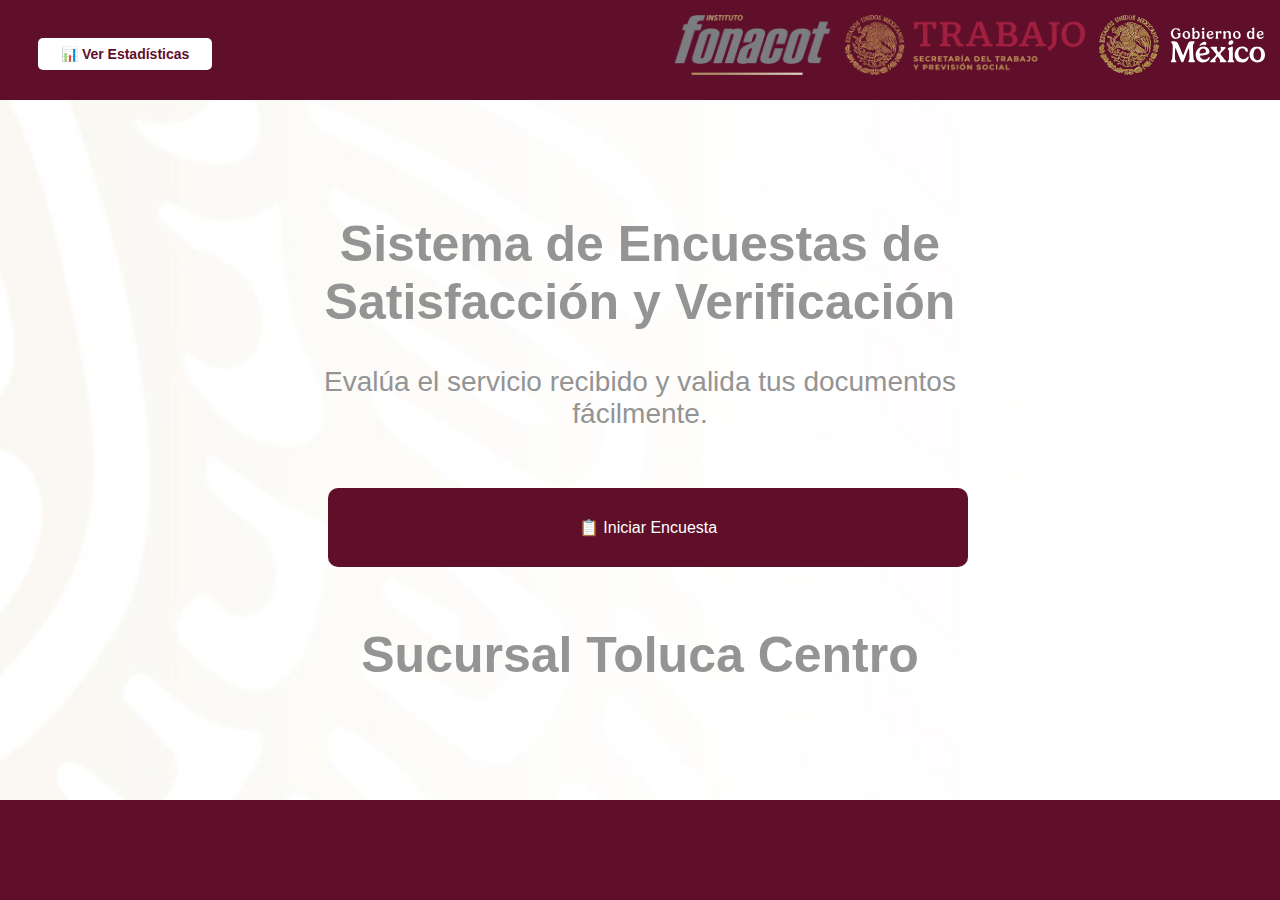
<file: templates/index.html>
<!DOCTYPE html>
<html lang="es">
<head>
    <meta charset="UTF-8">
    <title>Inicio - Sistema de Encuestas Fonacot</title>
    <link rel="stylesheet" href="/static/style.css">
    <style>
        body {
            margin: 0;
            padding: 0;
            background-color: #f5efe6;
            color: #3b3b3b;
            font-family: 'Segoe UI', sans-serif;
            height: 100vh;
            background-image: url('/static/fondofona.jpg');
            background-size: cover;
            background-position: center;
            position: relative;
        }

        .marqueta-superior,
        .marqueta-inferior {
            height: 100px;
            background-color: #5F0F2A;
            width: 100%;
            position: absolute;
            left: 0;
            z-index: 1;
        }

        .marqueta-superior {
            top: 0;
        }

        .marqueta-inferior {
            bottom: 0;
        }

        .boton-estadisticas {
            position: absolute;
            top: 30px;
            left: 30px;
            z-index: 5;
        }

        .boton-estadisticas button {
            background-color: #fff;
            color: #5F0F2A;
            border: none;
            padding: 8px 15px;
            font-size: 14px;
            border-radius: 5px;
            font-weight: bold;
            cursor: pointer;
            transition: background-color 0.3s ease;
        }

        .boton-estadisticas button:hover {
            background-color: #e8e8e8;
        }

        .contenido {
            text-align: center;
            position: absolute;
            top: 50%;
            left: 50%;
            transform: translate(-50%, -50%);
            z-index: 2;
        }

        h1 {
            font-size: 50px;
            margin-bottom: 35px;
            color: #949494;
        }

        p {
            font-size: 28px;
            margin-bottom: 50px;
            color: #949494;
        }

        a button {
            background-color: #5F0F2A;
            color: white;
            padding: 40px 30px;
            border: none;
            border-radius: 10px;
            font-size: 20px;
            margin: 8px;
            cursor: pointer;
            transition: background-color 0.3s ease;
        }

        /* ✅ BOTÓN PEQUEÑO PARA ENCUESTA */
        .btn-encuesta-pequeno {
            padding: 30px 15px;
            font-size: 16px;
        }

        a button:hover {
            background-color: #4a0c20;
        }

        .logos {
            position: absolute;
            top: 15px;
            right: 15px;
            z-index: 3;
        }

        .logos img {
            height: 60px;
            margin-left: 10px;
        }

        @media (max-width: 600px) {
            .logos img {
                height: 40px;
            }

            .boton-estadisticas {
                top: 20px;
                left: 15px;
            }

            .boton-estadisticas button {
                font-size: 12px;
                padding: 6px 12px;
            }
        }
    </style>
</head>
<body>

    <!-- Marquetas -->
    <div class="marqueta-superior"></div>
    <div class="marqueta-inferior"></div>

    <!-- Botón pequeño en la marqueta -->
    <div class="boton-estadisticas">
        <a href="/login"><button>📊 Ver Estadísticas</button></a>
    </div>

    <!-- Logos -->
    <div class="logos">
        <img src="/static/logo1.png" alt="Logo 1">
        <img src="/static/logo2.png" alt="Logo 2">
        <img src="/static/logo_blanco.svg" alt="Logo 3">
    </div>

    <!-- Contenido principal -->
    <div class="contenido">
        <h1>Sistema de Encuestas de Satisfacción y Verificación</h1>
        <p>Evalúa el servicio recibido y valida tus documentos fácilmente.</p>

        <!-- ✅ Botón de encuesta más pequeño -->
        <a href="/encuesta"><button class="btn-encuesta-pequeno">📋 Iniciar Encuesta</button></a>

        <br><br>

        <h1>Sucursal Toluca Centro</h1>
    </div>

</body>
</html>
</file>
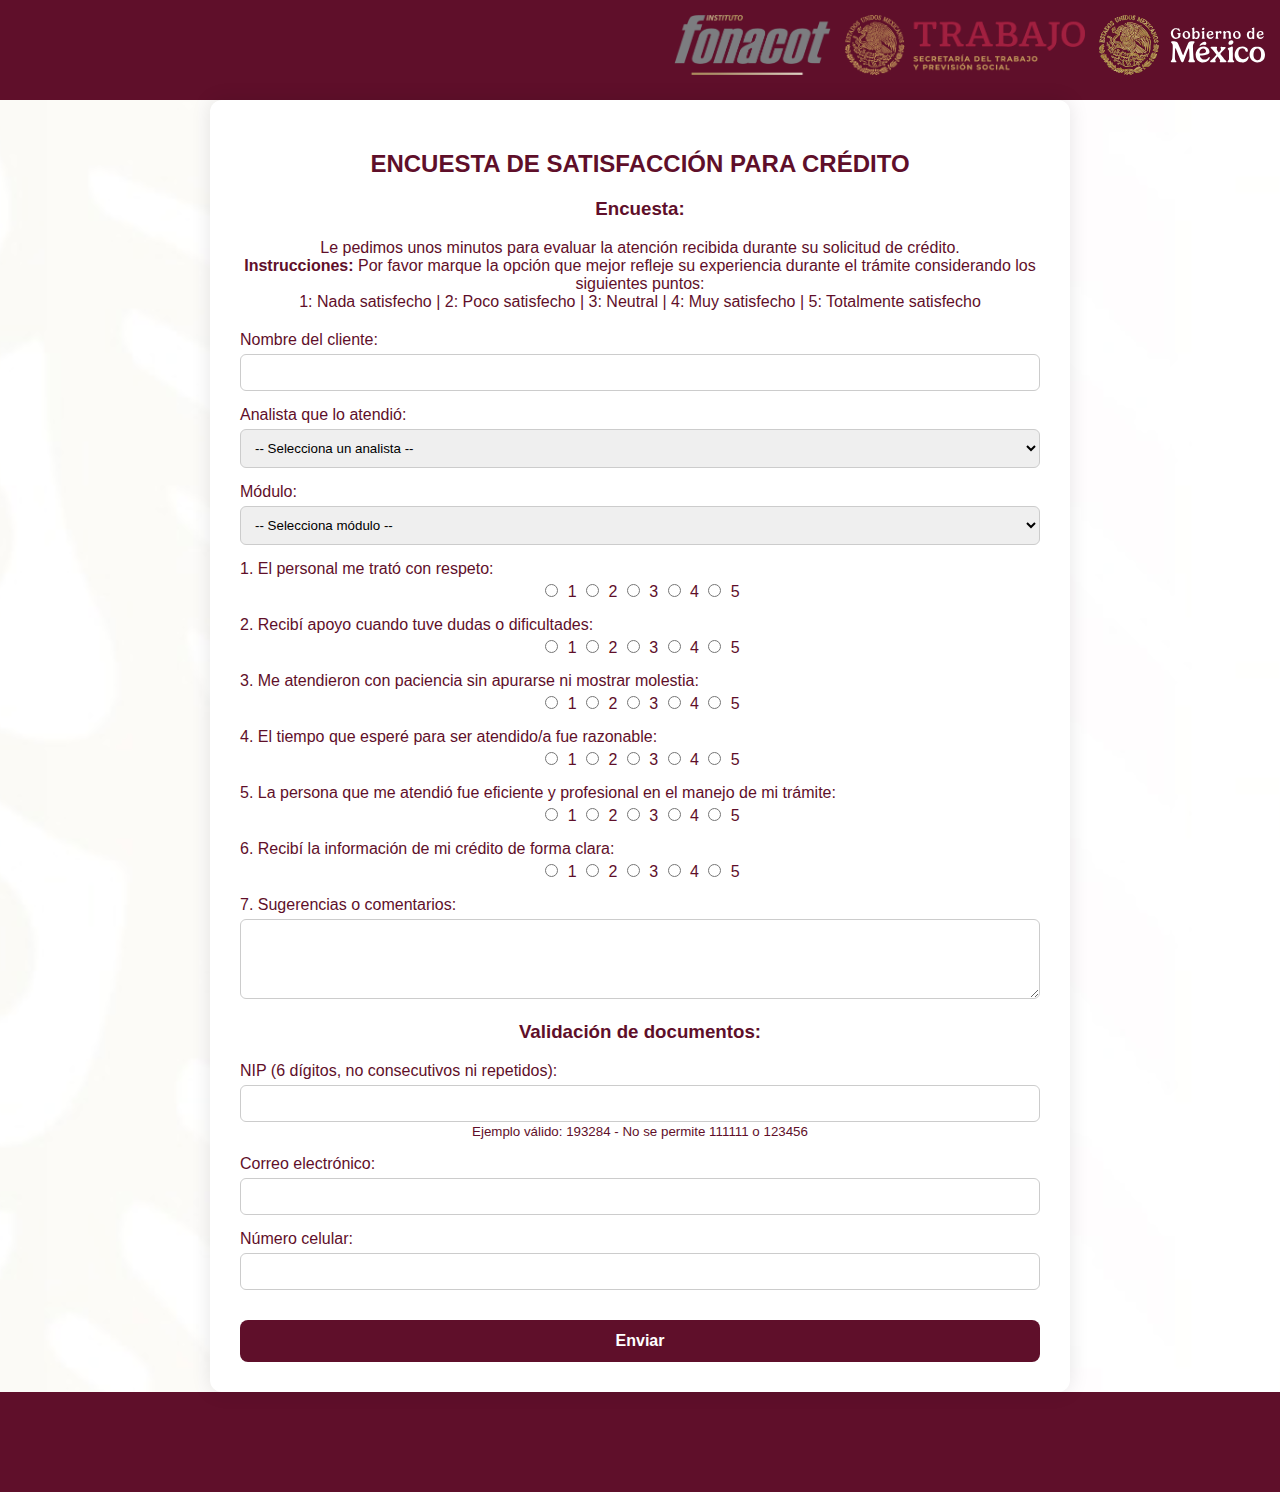
<file: templates/encuesta.html>
<!DOCTYPE html>
<html lang="es">
<head>
    <meta charset="UTF-8">
    <title>Encuesta y Validación</title>
    <link rel="stylesheet" href="/static/style.css">
    <style>
        body {
            margin: 0;
            padding: 100px 0;
            background-color: #f5efe6;
            color: #5F0F2A;
            font-family: 'Segoe UI', sans-serif;
            background-image: url('/static/fondofona.jpg');
            background-size: cover;
            background-position: center;
            position: relative;
        }

        .marqueta-superior,
        .marqueta-inferior {
            height: 100px;
            background-color: #5F0F2A;
            width: 100%;
            position: absolute;
            left: 0;
            z-index: 1;
        }

        .marqueta-superior {
            top: 0;
        }

        .marqueta-inferior {
            bottom: 0;
        }

        form {
            background-color: white;
            max-width: 800px;
            margin: auto;
            padding: 30px;
            border-radius: 12px;
            box-shadow: 0 0 20px rgba(0, 0, 0, 0.1);
            z-index: 2;
            position: relative;
        }

        h2, h3 {
            text-align: center;
            color: #5F0F2A;
        }

        label {
            display: block;
            margin-top: 15px;
            font-weight: 500;
        }

        input[type="text"],
        input[type="email"],
        input[type="tel"],
        select,
        textarea {
            width: 100%;
            padding: 10px;
            margin-top: 5px;
            border: 1px solid #ccc;
            border-radius: 6px;
            box-sizing: border-box;
        }

        input[type="radio"] {
            margin-right: 5px;
        }

        textarea {
            resize: vertical;
            height: 80px;
        }

        button {
            display: block;
            width: 100%;
            padding: 12px;
            background-color: #5F0F2A;
            color: white;
            font-size: 16px;
            font-weight: bold;
            border: none;
            border-radius: 8px;
            cursor: pointer;
            margin-top: 30px;
        }

        button:hover {
            background-color: #4a0c20;
        }

        .logos {
            position: absolute;
            top: 15px;
            right: 15px;
            z-index: 3;
        }

        .logos img {
            height: 60px;
            margin-left: 10px;
        }
    </style>
</head>
<body>

    <div class="marqueta-superior"></div>
    <div class="marqueta-inferior"></div>

    <div class="logos">
        <img src="/static/logo1.png" alt="Logo 1">
        <img src="/static/logo2.png" alt="Logo 2">
        <img src="/static/logo_blanco.svg" alt="Logo 3">
    </div>

    <form method="post" onsubmit="return validarNIP()">
        <h2>ENCUESTA DE SATISFACCIÓN PARA CRÉDITO</h2>
        <h3>Encuesta:</h3>

        
<p style="margin-bottom: 20px;">
    Le pedimos unos minutos para evaluar la atención recibida durante su solicitud de crédito.  
    <br><strong>Instrucciones:</strong> Por favor marque la opción que mejor refleje su experiencia durante el trámite considerando los siguientes puntos:  
    <br>1: Nada satisfecho | 2: Poco satisfecho | 3: Neutral | 4: Muy satisfecho | 5: Totalmente satisfecho
</p>


        <label>Nombre del cliente:</label>
        <input type="text" name="cliente" required>

        <label>Analista que lo atendió:</label>
        <select name="analista" required>
            <option value="">-- Selecciona un analista --</option>
            <option>Andrea Olivia Colín Gómez</option>
            <option>Ananke Danae Pérez Pavón</option>
            <option>Angélica Coronel Ayala</option>
            <option>Bedolla Rodríguez Jorge Omar</option>
            <option>Colín Jacobo Anaís</option>
            <option>Delgado Piña Roberto</option>
            <option>Escutia Heraz Raúl</option>
            <option>Fonseca Jiménez Rut Judit</option>
            <option>García Cortez Miguel Ángel</option>
            <option>García Rojas Sandra</option>
            <option>Garrido Bernaldez Raúl Rodrigo</option>
            <option>Gil Iniesta Katia Yazmín</option>
            <option>González Páez Edgar</option>
            <option>Mauricio García Labastida</option>
            <option>Ramírez Becerra Izael Francisco</option>
            <option>Romero Domínguez Víctor Manuel</option>
        </select>

        <label>Módulo:</label>
        <select name="modulo" required>
            <option value="">-- Selecciona módulo --</option>
            <option>1</option><option>2</option><option>3</option><option>4</option>
            <option>5</option><option>6</option><option>7</option><option>8</option>
            <option>9</option><option>10</option><option>11</option><option>12</option>
        </select>

<label>1. El personal me trató con respeto:</label>
<div>
    <input type="radio" name="p1" value="1" required> 1
    <input type="radio" name="p1" value="2"> 2
    <input type="radio" name="p1" value="3"> 3
    <input type="radio" name="p1" value="4"> 4
    <input type="radio" name="p1" value="5"> 5
</div>

<label>2. Recibí apoyo cuando tuve dudas o dificultades:</label>
<div>
    <input type="radio" name="p2" value="1" required> 1
    <input type="radio" name="p2" value="2"> 2
    <input type="radio" name="p2" value="3"> 3
    <input type="radio" name="p2" value="4"> 4
    <input type="radio" name="p2" value="5"> 5
</div>

<label>3. Me atendieron con paciencia sin apurarse ni mostrar molestia:</label>
<div>
    <input type="radio" name="p3" value="1" required> 1
    <input type="radio" name="p3" value="2"> 2
    <input type="radio" name="p3" value="3"> 3
    <input type="radio" name="p3" value="4"> 4
    <input type="radio" name="p3" value="5"> 5
</div>

<label>4. El tiempo que esperé para ser atendido/a fue razonable:</label>
<div>
    <input type="radio" name="p4" value="1" required> 1
    <input type="radio" name="p4" value="2"> 2
    <input type="radio" name="p4" value="3"> 3
    <input type="radio" name="p4" value="4"> 4
    <input type="radio" name="p4" value="5"> 5
</div>

<label>5. La persona que me atendió fue eficiente y profesional en el manejo de mi trámite:</label>
<div>
    <input type="radio" name="p5" value="1" required> 1
    <input type="radio" name="p5" value="2"> 2
    <input type="radio" name="p5" value="3"> 3
    <input type="radio" name="p5" value="4"> 4
    <input type="radio" name="p5" value="5"> 5
</div>

<label>6. Recibí la información de mi crédito de forma clara:</label>
<div>
    <input type="radio" name="p6" value="1" required> 1
    <input type="radio" name="p6" value="2"> 2
    <input type="radio" name="p6" value="3"> 3
    <input type="radio" name="p6" value="4"> 4
    <input type="radio" name="p6" value="5"> 5
</div>



        <label>7. Sugerencias o comentarios:</label>
        <textarea name="comentarios"></textarea>

        <h3>Validación de documentos:</h3>

        <label>NIP (6 dígitos, no consecutivos ni repetidos):</label>
        <input type="text" name="nip" id="nip" pattern="\d{6}" maxlength="6" required>
        <small style="color: #5F0F2A;">Ejemplo válido: 193284 - No se permite 111111 o 123456</small>

        <label>Correo electrónico:</label>
        <input type="email" name="correo" required>

        <label>Número celular:</label>
        <input type="tel" name="celular" pattern="[0-9]{10}" required>

        <button type="submit">Enviar</button>
    </form>

    <script>
        function validarNIP() {
            const nip = document.getElementById('nip').value;

            if (!/^\d{6}$/.test(nip)) {
                alert("El NIP debe contener exactamente 6 dígitos numéricos.");
                return false;
            }

            // Verifica si todos los dígitos son iguales
            const repetido = nip.split('').every(d => d === nip[0]);

            // Verifica si es consecutivo ascendente o descendente
            let consecutivoAsc = true;
            let consecutivoDesc = true;
            for (let i = 1; i < nip.length; i++) {
                if (parseInt(nip[i]) !== parseInt(nip[i - 1]) + 1) consecutivoAsc = false;
                if (parseInt(nip[i]) !== parseInt(nip[i - 1]) - 1) consecutivoDesc = false;
            }

            if (repetido || consecutivoAsc || consecutivoDesc) {
                let mensaje = "⚠️ NIP inválido. No se permiten:\n";
                if (repetido) mensaje += "- Todos los dígitos iguales (Ej: 111111)\n";
                if (consecutivoAsc) mensaje += "- Dígitos consecutivos ascendentes (Ej: 123456)\n";
                if (consecutivoDesc) mensaje += "- Dígitos consecutivos descendentes (Ej: 654321)\n";
                return alert(mensaje), false;
            }

            return true;
        }
    </script>
</body>
</html>
</file>
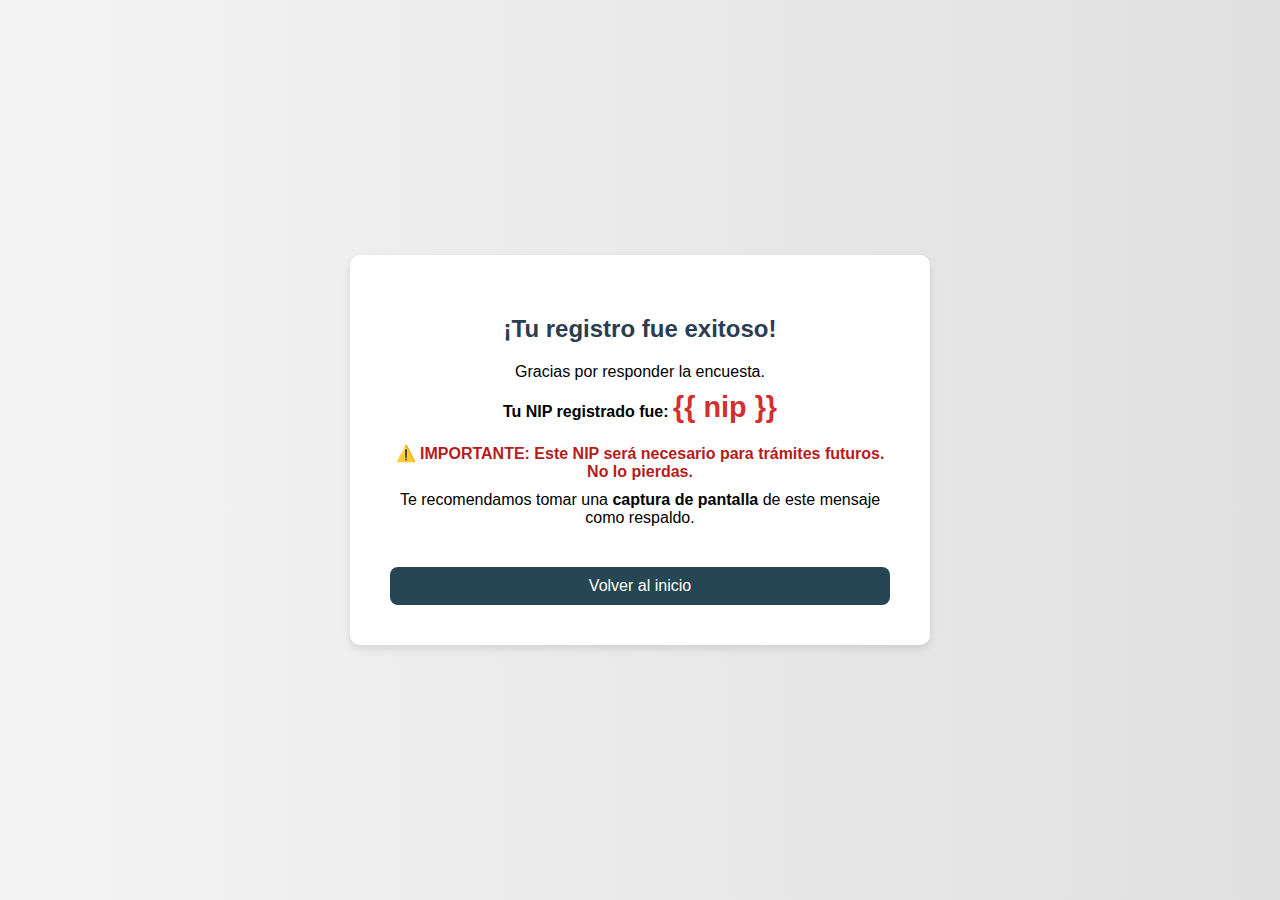
<file: templates/registro_exitoso.html>
<!DOCTYPE html>
<html lang="es">
<head>
    <meta charset="UTF-8">
    <meta name="viewport" content="width=device-width, initial-scale=1.0">
    <title>Registro Exitoso</title>
    <link rel="stylesheet" href="/static/style.css">
    <style>
        body {
            font-family: Arial, sans-serif;
            background-color: #f3f3f3;
            margin: 0;
            padding: 0;
            display: flex;
            flex-direction: column;
            align-items: center;
            justify-content: center;
            height: 100vh;
        }

        .container {
            background-color: white;
            padding: 40px;
            border-radius: 10px;
            box-shadow: 0 4px 8px rgba(0, 0, 0, 0.1);
            text-align: center;
            max-width: 500px;
        }

        h2 {
            color: #2b3d51;
            margin-bottom: 20px;
        }

        p {
            margin: 10px 0;
        }

        .nip {
            font-size: 1.8em;
            color: #d32f2f;
            font-weight: bold;
        }

        .warning {
            color: #b71c1c;
            font-weight: bold;
            margin-top: 20px;
        }

        button {
            margin-top: 30px;
            padding: 10px 30px;
            background-color: #264653;
            color: white;
            border: none;
            border-radius: 8px;
            font-size: 1em;
            cursor: pointer;
            transition: background-color 0.3s ease;
        }

        button:hover {
            background-color: #1b2e3a;
        }
    </style>
</head>
<body>
    <div class="container">
        <h2>¡Tu registro fue exitoso!</h2>
        <p>Gracias por responder la encuesta.</p>

        <p><strong>Tu NIP registrado fue: <span class="nip">{{ nip }}</span></strong></p>

        <p class="warning">
            ⚠️ IMPORTANTE: Este NIP será necesario para trámites futuros. No lo pierdas.
        </p>
        <p>
            Te recomendamos tomar una <strong>captura de pantalla</strong> de este mensaje como respaldo.
        </p>

        <a href="/"><button>Volver al inicio</button></a>
    </div>
</body>
</html>
</file>
<file: static/style.css>
body {
    background: linear-gradient(to right, #f4f4f4, #e0e0e0);
    font-family: 'Segoe UI', sans-serif;
    padding: 20px;
    text-align: center;
}

form {
    max-width: 800px;
    background: white;
    margin: auto;
    padding: 30px;
    border-radius: 12px;
    box-shadow: 0 0 10px rgba(0,0,0,0.1);
}

h2, h3 {
    color: #c62828;
}

label {
    display: block;
    margin-top: 15px;
    text-align: left;
}

input, select, textarea {
    width: 100%;
    padding: 10px;
    margin-top: 6px;
    border-radius: 6px;
    border: 1px solid #ccc;
    box-sizing: border-box;
}

input[type="radio"],
input[type="checkbox"] {
    width: auto;
    margin-right: 10px;
}

button {
    background-color: #c62828;
    color: white;
    border: none;
    padding: 12px;
    font-size: 16px;
    margin-top: 20px;
    width: 100%;
    border-radius: 8px;
    cursor: pointer;
}

button:hover {
    background-color: #b71c1c;
}
</file>
